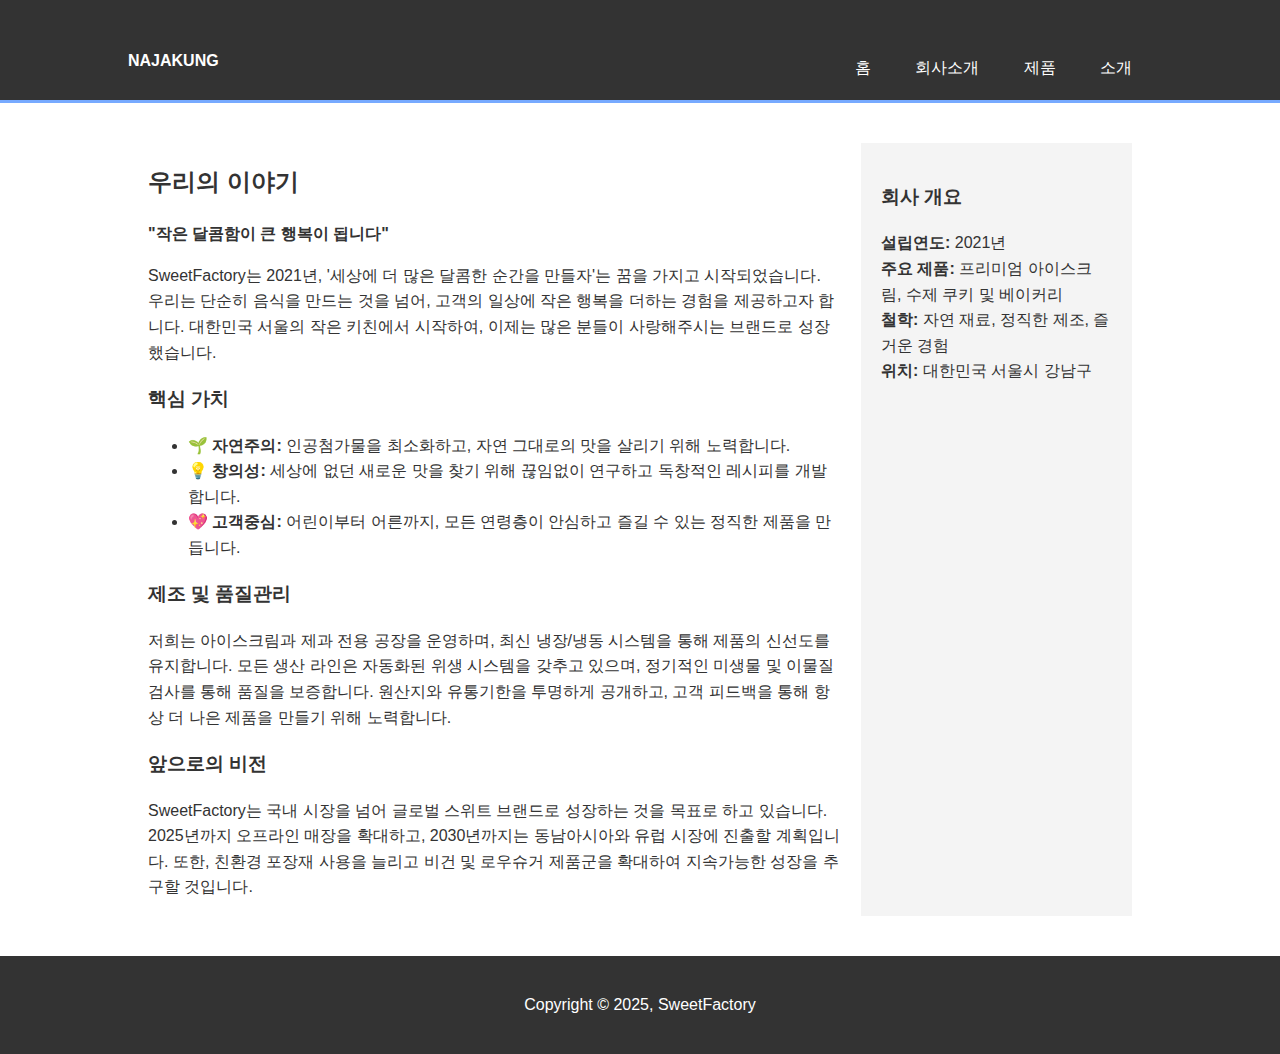
<file: introduce.html>
<!DOCTYPE html>
<html lang="ko">
<head>
    <meta charset="UTF-8">
    <meta name="viewport" content="width=device-width, initial-scale=1.0">
    <title>회사소개 - SweetFactory</title>
    <link rel="stylesheet" href="css/style.css">
</head>
<body>
    <header>
        <div class="container">
            <div id="branding">
                <h1><a href="index.html">NaJaKung</a></h1>
            </div>
            <nav>
                <ul>
                    <li><a href="index.html">홈</a></li>
                    <li><a href="introduce.html">회사소개</a></li>
                    <li><a href="products.html">제품</a></li>
                    <li><a href="wk.html">소개</a></li>
                </ul>
            </nav>
        </div>
    </header>

    <div class="container">
        <section id="main-content">
            <article>
                <h2>우리의 이야기</h2>
                <p><strong>"작은 달콤함이 큰 행복이 됩니다"</strong></p>
                <p>SweetFactory는 2021년, '세상에 더 많은 달콤한 순간을 만들자'는 꿈을 가지고 시작되었습니다. 우리는 단순히 음식을 만드는 것을 넘어, 고객의 일상에 작은 행복을 더하는 경험을 제공하고자 합니다. 대한민국 서울의 작은 키친에서 시작하여, 이제는 많은 분들이 사랑해주시는 브랜드로 성장했습니다.</p>

                <h3>핵심 가치</h3>
                <ul>
                    <li><strong>🌱 자연주의:</strong> 인공첨가물을 최소화하고, 자연 그대로의 맛을 살리기 위해 노력합니다.</li>
                    <li><strong>💡 창의성:</strong> 세상에 없던 새로운 맛을 찾기 위해 끊임없이 연구하고 독창적인 레시피를 개발합니다.</li>
                    <li><strong>💖 고객중심:</strong> 어린이부터 어른까지, 모든 연령층이 안심하고 즐길 수 있는 정직한 제품을 만듭니다.</li>
                </ul>

                <h3>제조 및 품질관리</h3>
                <p>저희는 아이스크림과 제과 전용 공장을 운영하며, 최신 냉장/냉동 시스템을 통해 제품의 신선도를 유지합니다. 모든 생산 라인은 자동화된 위생 시스템을 갖추고 있으며, 정기적인 미생물 및 이물질 검사를 통해 품질을 보증합니다. 원산지와 유통기한을 투명하게 공개하고, 고객 피드백을 통해 항상 더 나은 제품을 만들기 위해 노력합니다.</p>

                <h3>앞으로의 비전</h3>
                <p>SweetFactory는 국내 시장을 넘어 글로벌 스위트 브랜드로 성장하는 것을 목표로 하고 있습니다. 2025년까지 오프라인 매장을 확대하고, 2030년까지는 동남아시아와 유럽 시장에 진출할 계획입니다. 또한, 친환경 포장재 사용을 늘리고 비건 및 로우슈거 제품군을 확대하여 지속가능한 성장을 추구할 것입니다.</p>
            </article>

            <aside id="sidebar">
                <h3>회사 개요</h3>
                <p>
                    <strong>설립연도:</strong> 2021년<br>
                    <strong>주요 제품:</strong> 프리미엄 아이스크림, 수제 쿠키 및 베이커리<br>
                    <strong>철학:</strong> 자연 재료, 정직한 제조, 즐거운 경험<br>
                    <strong>위치:</strong> 대한민국 서울시 강남구
                </p>
            </aside>
        </section>
    </div>

    <footer>
        <p>Copyright &copy; 2025, SweetFactory</p>
    </footer>

    <script src="js/script.js"></script>
</body>
</html>
</file>
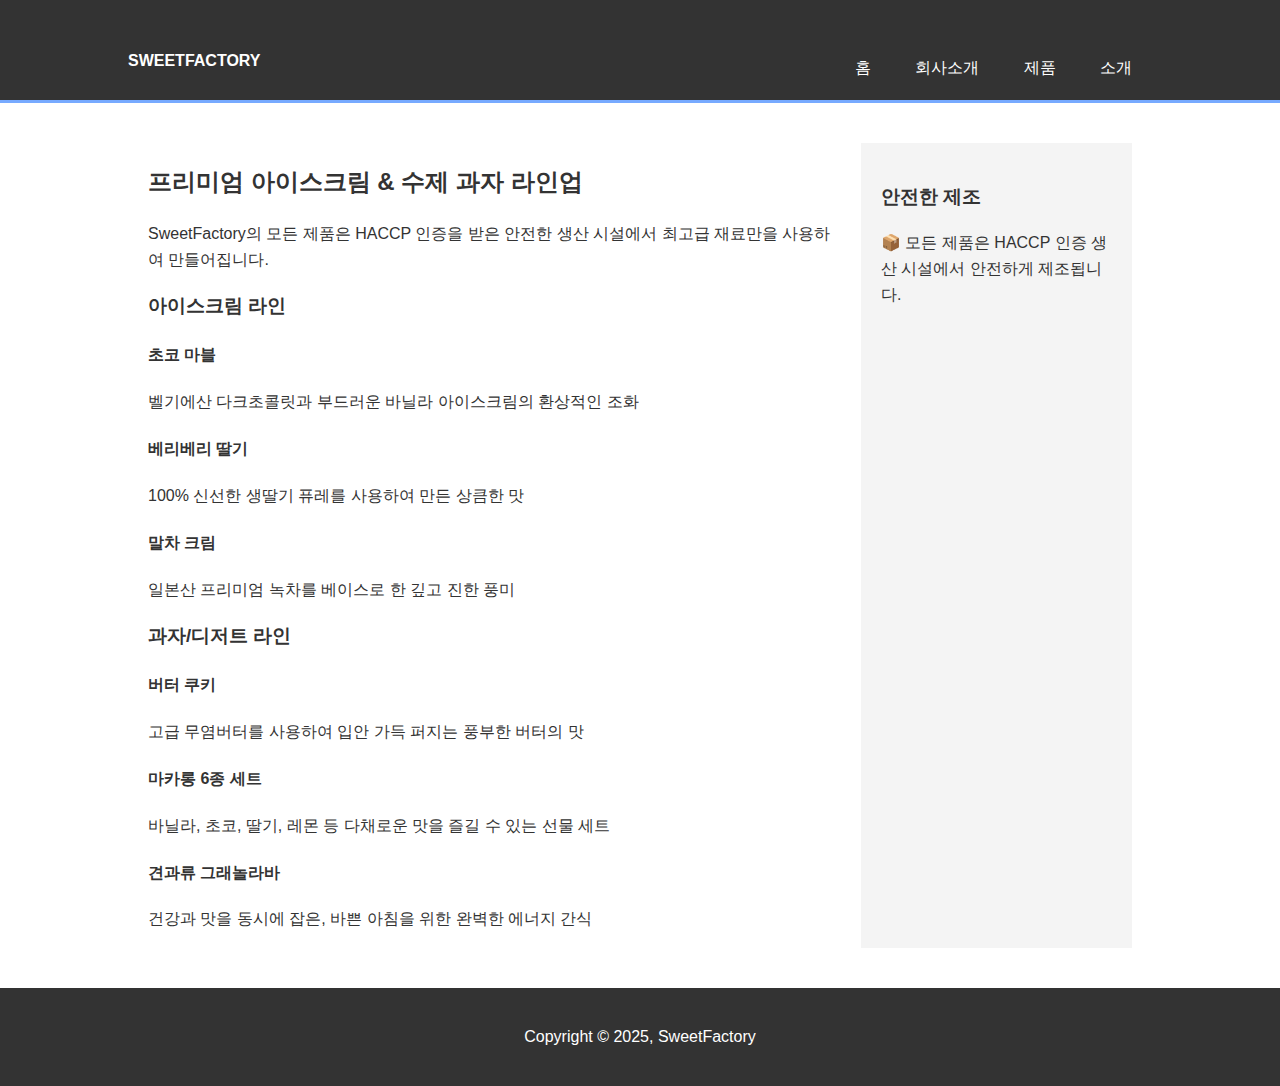
<file: products.html>
<!DOCTYPE html>
<html lang="ko">
<head>
    <meta charset="UTF-8">
    <meta name="viewport" content="width=device-width, initial-scale=1.0">
    <title>제품 - SweetFactory</title>
    <link rel="stylesheet" href="css/style.css">
</head>
<body>
    <header>
        <div class="container">
            <div id="branding">
                <h1><a href="index.html">SweetFactory</a></h1>
            </div>
            <nav>
                <ul>
                    <li><a href="index.html">홈</a></li>
                    <li><a href="introduce.html">회사소개</a></li>
                    <li><a href="products.html">제품</a></li>
                    <li><a href="wk.html">소개</a></li>
                </ul>
            </nav>
        </div>
    </header>

    <div class="container">
        <section id="main-content">
            <article>
                <h2>프리미엄 아이스크림 & 수제 과자 라인업</h2>
                <p>SweetFactory의 모든 제품은 HACCP 인증을 받은 안전한 생산 시설에서 최고급 재료만을 사용하여 만들어집니다.</p>

                <div class="product-line">
                    <h3>아이스크림 라인</h3>
                    <div class="product-item">
                        <h4>초코 마블</h4>
                        <p>벨기에산 다크초콜릿과 부드러운 바닐라 아이스크림의 환상적인 조화</p>
                    </div>
                    <div class="product-item">
                        <h4>베리베리 딸기</h4>
                        <p>100% 신선한 생딸기 퓨레를 사용하여 만든 상큼한 맛</p>
                    </div>
                    <div class="product-item">
                        <h4>말차 크림</h4>
                        <p>일본산 프리미엄 녹차를 베이스로 한 깊고 진한 풍미</p>
                    </div>
                </div>

                <div class="product-line">
                    <h3>과자/디저트 라인</h3>
                    <div class="product-item">
                        <h4>버터 쿠키</h4>
                        <p>고급 무염버터를 사용하여 입안 가득 퍼지는 풍부한 버터의 맛</p>
                    </div>
                    <div class="product-item">
                        <h4>마카롱 6종 세트</h4>
                        <p>바닐라, 초코, 딸기, 레몬 등 다채로운 맛을 즐길 수 있는 선물 세트</p>
                    </div>
                    <div class="product-item">
                        <h4>견과류 그래놀라바</h4>
                        <p>건강과 맛을 동시에 잡은, 바쁜 아침을 위한 완벽한 에너지 간식</p>
                    </div>
                </div>
            </article>
            <aside id="sidebar">
                <h3>안전한 제조</h3>
                <p>📦 모든 제품은 HACCP 인증 생산 시설에서 안전하게 제조됩니다.</p>
            </aside>
        </section>
    </div>

    <footer>
        <p>Copyright &copy; 2025, SweetFactory</p>
    </footer>

    <script src="js/script.js"></script>
</body>
</html>
</file>
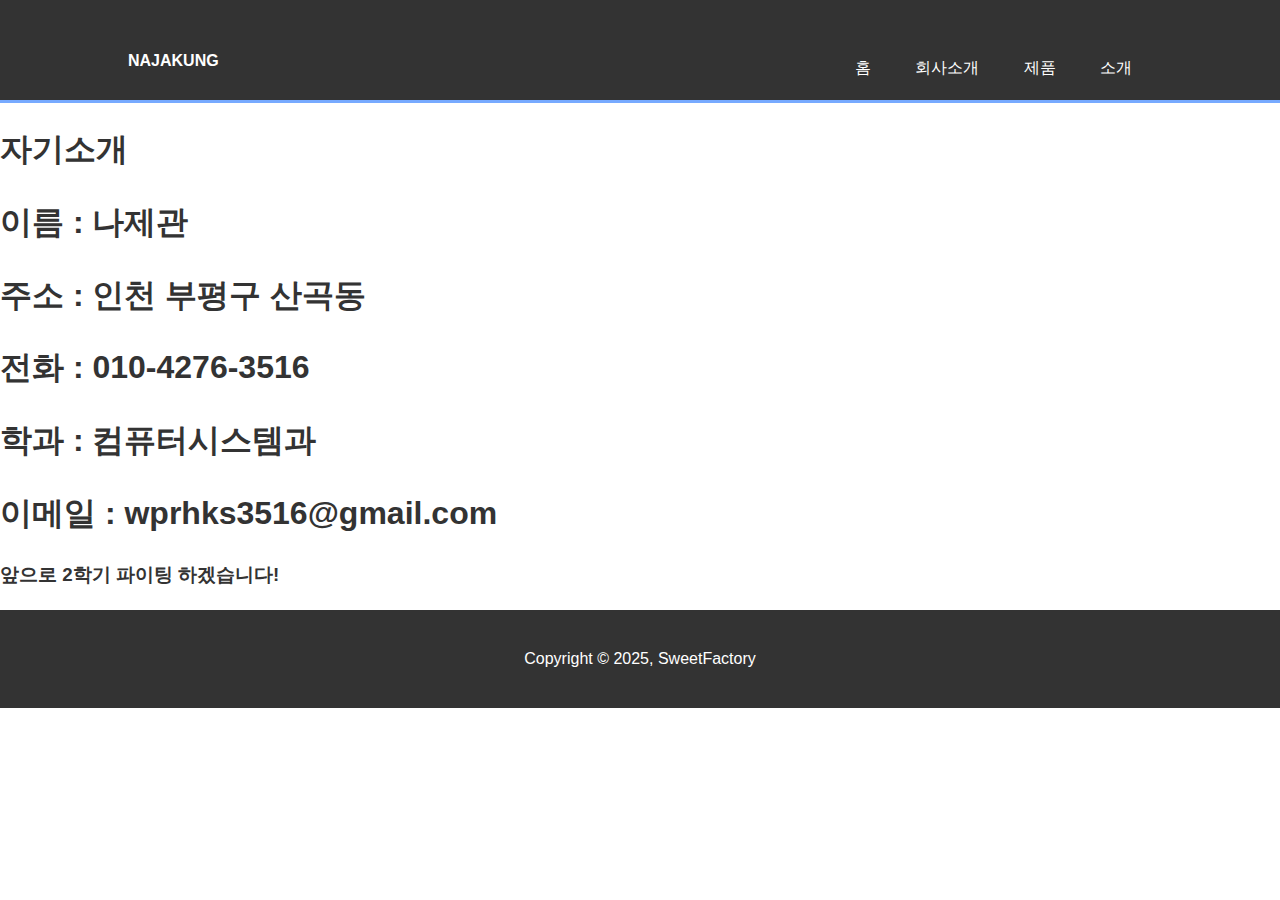
<file: wk.html>
<!DOCTYPE html>
<html lang="ko">
<head>
    <meta charset="UTF-8">
    <meta name="viewport" content="width=device-width, initial-scale=1.0">
    <title>소개 - 자기소개</title>
    <link rel="stylesheet" href="css/style.css">
</head>
<body>
    <header>
        <div class="container">
            <div id="branding">
                <h1><a href="index.html">NaJaKung</a></h1>
            </div>
            <nav>
                <ul>
                    <li><a href="index.html">홈</a></li>
                    <li><a href="introduce.html">회사소개</a></li>
                    <li><a href="products.html">제품</a></li>
                    <li><a href="wk.html">소개</a></li>
                </ul>
            </nav>
        </div>
    </header>

    <div class="introduction">
        <section id="intro">
            <h1><b>자기소개</b></h1>
            <div class="intro">
                <div class="name">
                    <h1>이름 : 나제관</h1>
                </div>
                <div class="address">
                    <h1>주소 : 인천 부평구 산곡동</h1>
                </div>
                <div class="phoneNB">
                    <h1>전화 : 010-4276-3516</h1>
                </div>
                <div class="lesson">
                    <h1>학과 : 컴퓨터시스템과</h1>
                </div>
                <div class="E_mail">
                    <h1>이메일 : wprhks3516@gmail.com</h1>
                </div>
                <div class="다짐">
                    <h3>앞으로 2학기 파이팅 하겠습니다!</h3>
                </div>
            </div>
        </section>
    </div>

    <footer>
        <p>Copyright &copy; 2025, SweetFactory</p>
    </footer>

    <script src="js/script.js"></script>
</body>
</html>
</file>
<file: css/style.css>
/* General Body & Typography */
body {
    font-family: 'Helvetica Neue', Helvetica, Arial, sans-serif;
    line-height: 1.6;
    margin: 0;
    padding: 0;
    background: #ffffff;
    color: #333;
}

.container {
    width: 80%;
    margin: auto;
    overflow: hidden;
    padding: 0 20px;
}

/* Header & Navigation */
header {
    background: #333;
    color: #fff;
    padding-top: 30px;
    min-height: 70px;
    border-bottom: #77aaff 3px solid;
}

header a {
    color: #fff;
    text-decoration: none;
    text-transform: uppercase;
    font-size: 16px;
}

header ul {
    padding: 0;
    margin: 0;
    list-style: none;
    float: right;
    margin-top: 25px;
}

header li {
    display: inline;
    padding: 0 20px 0 20px;
}

header #branding {
    float: left;
}

header #branding h1 {
    margin: 0;
}

/* Showcase Section */
#showcase {
    min-height: 400px;
    background: url('https://via.placeholder.com/1500x400') no-repeat 0 -200px;
    text-align: center;
    color: #ffffff;
}

#showcase h1 {
    margin-top: 100px;
    font-size: 55px;
    margin-bottom: 10px;
}

#showcase p {
    font-size: 20px;
}

/* Main Content & Sidebar */
#main-content {
    padding: 20px;
    background: #fff;
    margin-top: 20px;
    display: flex;
}

#main-content article {
    flex: 3;
    padding-right: 20px;
}

#sidebar {
    flex: 1;
    background: #f4f4f4;
    padding: 20px;
}

/* Features Section */
#features {
    margin-top: 20px;
    display: flex;
    justify-content: space-between;
    text-align: center;
}

.box {
    flex: 1;
    padding: 20px;
    margin: 0 10px;
    background: #f4f4f4;
    border-radius: 5px;
}

.box img {
    width: 100px;
    height: 100px;
    border-radius: 50%;
}

/* Footer */
footer {
    padding: 20px;
    margin-top: 20px;
    color: #ffffff;
    background-color: #333;
    text-align: center;
}
</file>
